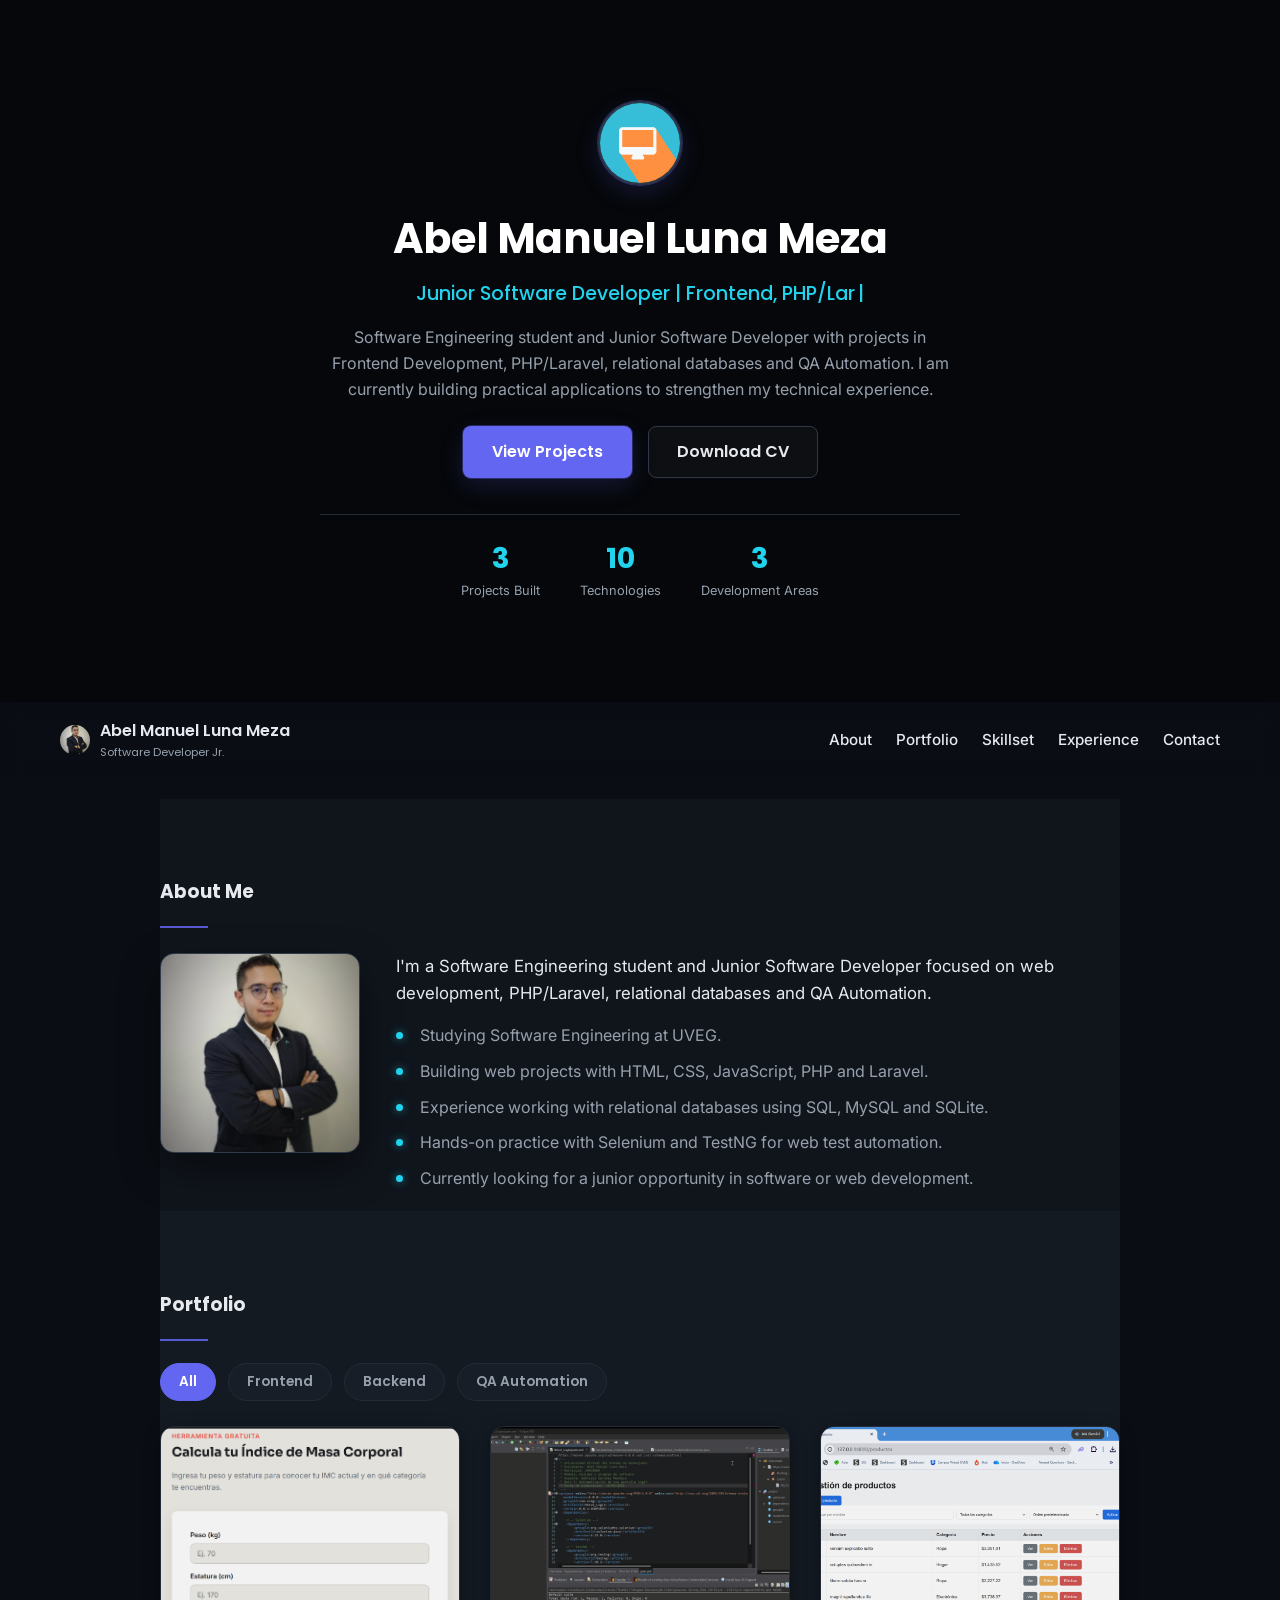
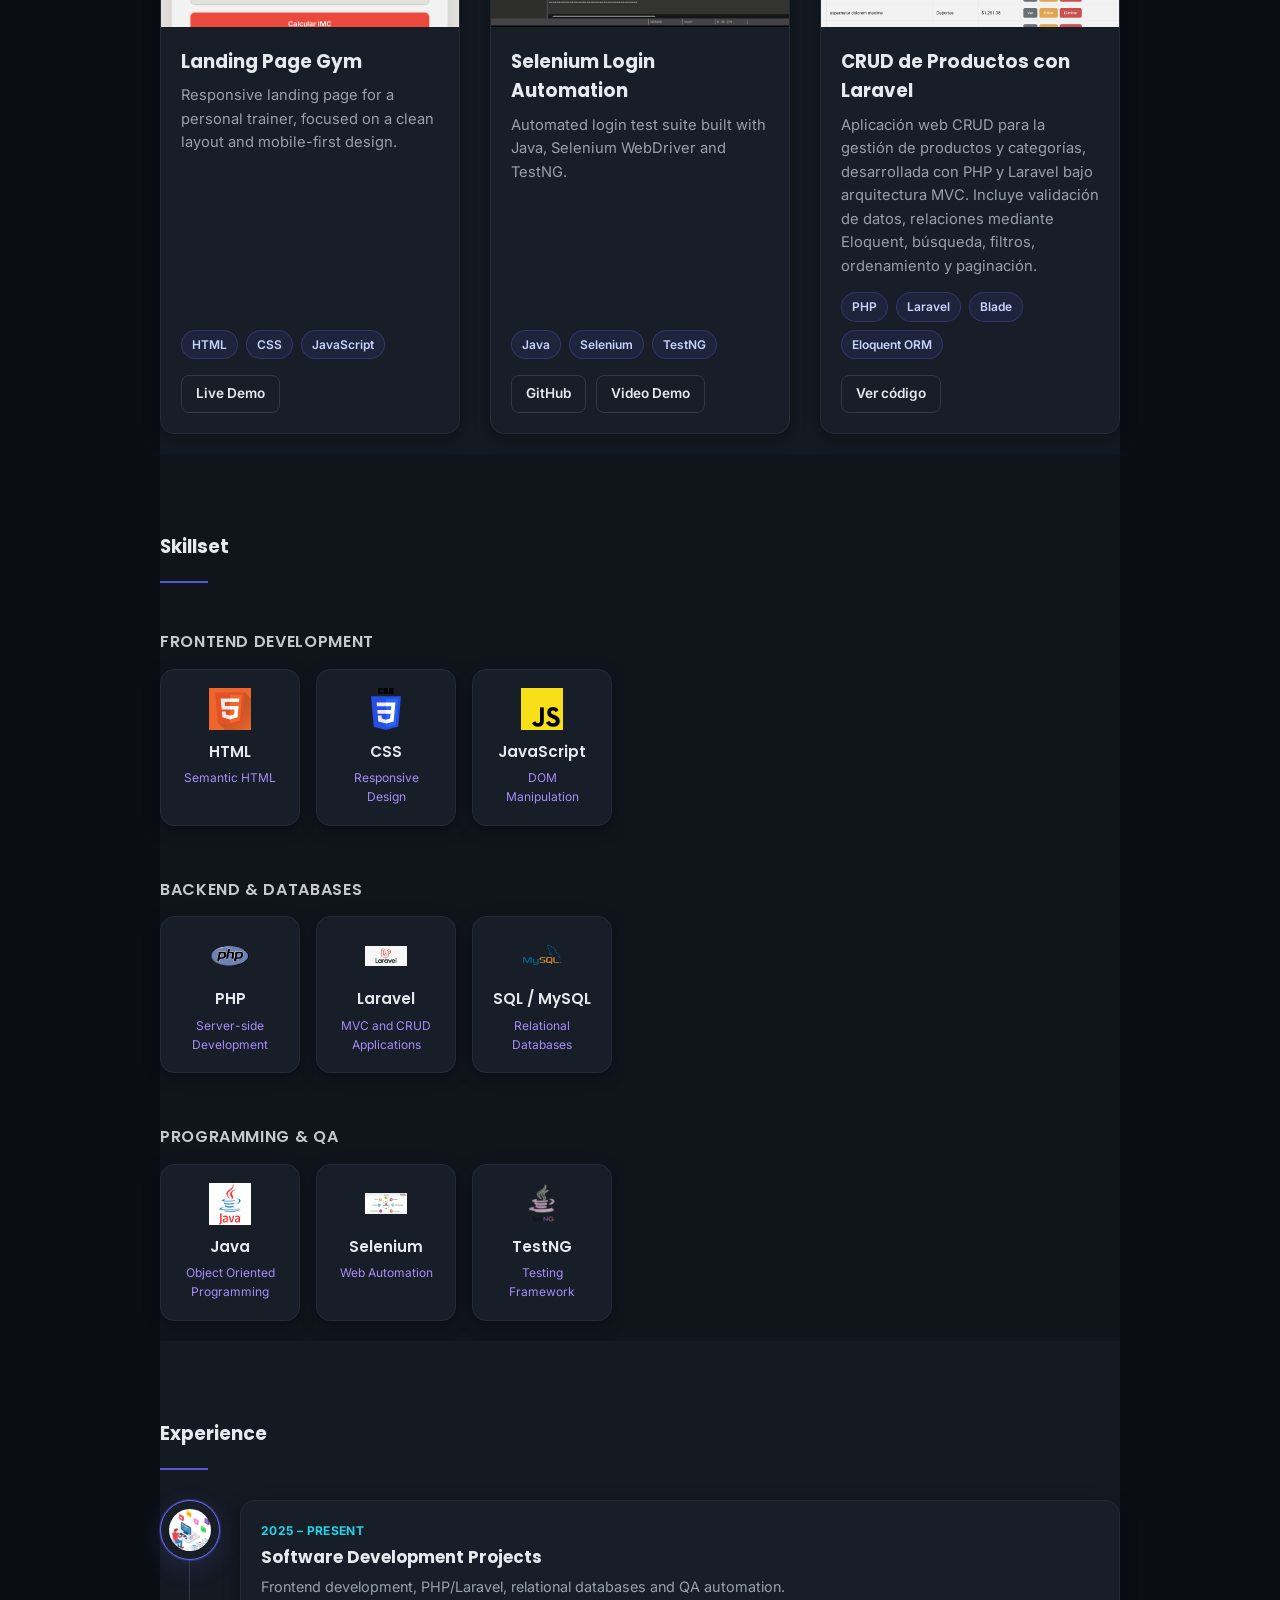
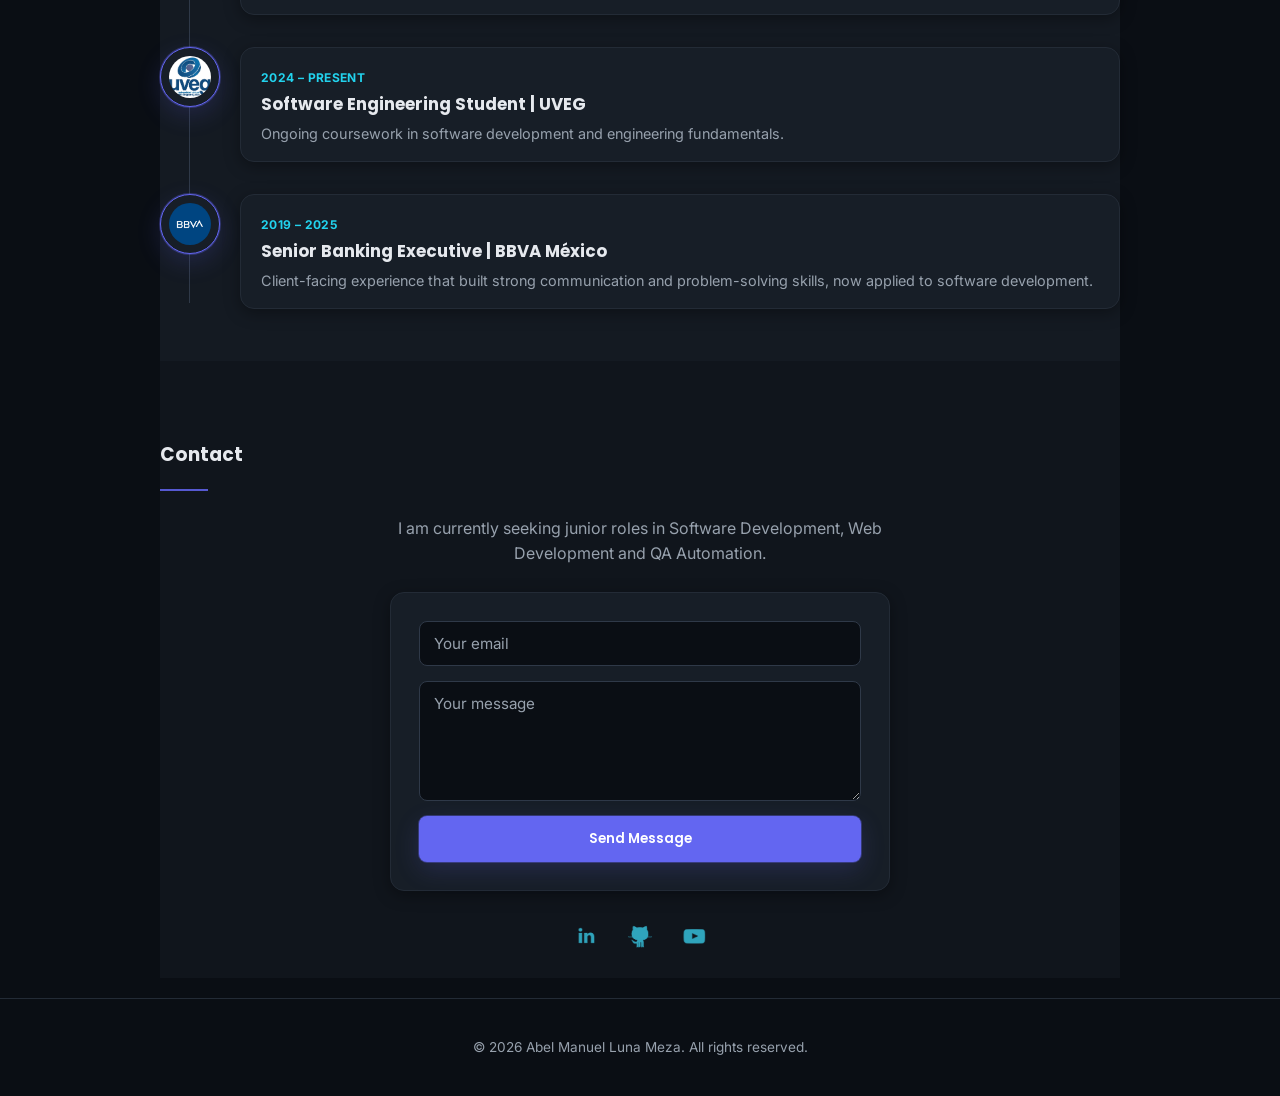
<file: index.html>
<!DOCTYPE html>
<html lang="en">
<head>
    <meta charset="UTF-8"/>
    <meta name="viewport" content="width=device-width, initial-scale=1.0"/>
    <title>Abel Manuel Luna Meza | Desarrollador de Software Jr. | Frontend, PHP/Laravel y QA</title>
    <meta name="description" content="Portafolio de Abel Manuel Luna Meza, desarrollador de software Jr. con proyectos en frontend, PHP, Laravel, bases de datos y automatización de pruebas."/>

    <meta property="og:title" content="Abel Manuel Luna Meza | Desarrollador de Software Jr."/>
    <meta property="og:description" content="Proyectos de desarrollo web, PHP/Laravel, bases de datos y automatización de pruebas."/>   
    <meta property="og:type" content="website"/>
    <meta property="og:image" content="./Imagenes Portafolio/img/logos/large.png"/>

    <link rel="icon" type="image/png" href="./Imagenes Portafolio/img/logos/large.png"/>

    <link rel="preconnect" href="https://fonts.googleapis.com">
    <link rel="preconnect" href="https://fonts.gstatic.com" crossorigin>
    <link href="https://fonts.googleapis.com/css2?family=Poppins:wght@500;600;700&family=Inter:wght@400;500;600&display=swap" rel="stylesheet">

    <link rel="stylesheet" href="Style.css">
</head>
<body>

<a href="#home" class="skip-link">Skip to content</a>

<header id="home" class="hero">
    <video autoplay loop muted playsinline class="video-bg">
        <source src="./Multimedia/Video Headder/174086-850404739_small.mp4" type="video/mp4" />
    </video>

    <div class="hero-content">
        <img class="circle profile-img" src="./Imagenes Portafolio/img/logos/large.png" alt="Portfolio logo" />
        <h1>Abel Manuel Luna Meza</h1>
        <h2 id="typing-title" class="hero-role"></h2>

        <p class="hero-description">
            Software Engineering student and Junior Software Developer with projects in
             Frontend Development, PHP/Laravel, relational databases and QA Automation.
            I am currently building practical applications to strengthen my technical experience.
        </p>

        <div class="hero-buttons">
            <a href="#portfolio" class="btn btn-primary">View Projects</a>
            <a href="./Multimedia/CV/Abel_Luna_CV.pdf" class="btn btn-outline" download>Download CV</a>
        </div>

        <div class="hero-stats">
            <div class="stat-item">
                <span class="stat-number" data-target="3">0</span>
                <span class="stat-label">Projects Built</span>
            </div>
            <div class="stat-item">
                <span class="stat-number" data-target="10">0</span>
                <span class="stat-label">Technologies</span>
            </div>
            <div class="stat-item">
                <span class="stat-number" data-target="3">0</span>
                <span class="stat-label">Development Areas</span>
            </div>
        </div>
    </div>
</header>

<nav id="navbar">
    <div class="nav-container">
        <a href="#home" class="nav-logo">
            <img class="circle" src="./Multimedia/Imagenes/Perfil.jpeg" width="30" height="30" alt="Abel Manuel Luna Meza" />
            <span>Abel Manuel Luna Meza <small>Software Developer Jr.</small></span>
        </a>

        <button id="menu-toggle" class="menu-toggle" aria-label="Toggle navigation menu" aria-expanded="false" aria-controls="nav-links">
            <span></span><span></span><span></span>
        </button>

        <ul class="nav-links" id="nav-links">
            <li><a href="#about">About</a></li>
            <li><a href="#portfolio">Portfolio</a></li>
            <li><a href="#skillset">Skillset</a></li>
            <li><a href="#experience">Experience</a></li>
            <li><a href="#contact">Contact</a></li>
        </ul>
    </div>
</nav>

<main class="container">

    <section id="about" class="reveal">
        <h3>About Me</h3>
        <hr/>

        <div class="about-grid">
            <img class="about-img" src="./Multimedia/Imagenes/Perfil.jpeg" alt="Abel Manuel Luna Meza" loading="lazy"/>

            <div class="about-text">
                <p>
                     I'm a Software Engineering student and Junior Software Developer focused on web development, PHP/Laravel, relational databases and QA Automation.
                </p>
                    <ul class="about-list">
                        <li>Studying Software Engineering at UVEG.</li>
                        <li>Building web projects with HTML, CSS, JavaScript, PHP and Laravel.</li>
                        <li>Experience working with relational databases using SQL, MySQL and SQLite.</li>
                        <li>Hands-on practice with Selenium and TestNG for web test automation.</li>
                        <li>Currently looking for a junior opportunity in software or web development.</li>
                    </ul>
            </div>
        </div>
    </section>

    <section id="portfolio" class="reveal">
        <h3>Portfolio</h3>
        <hr/>

        <div class="filter-buttons" role="group" aria-label="Filter projects by category">
            <button class="filter-btn active" data-filter="all">All</button>
            <button class="filter-btn" data-filter="frontend">Frontend</button>
            <button class="filter-btn" data-filter="backend">Backend</button>
            <button class="filter-btn" data-filter="qa">QA Automation</button>
        </div>

        <div class="project-grid">

            <div class="project-item" data-category="frontend">
                <img src="./Imagenes Portafolio/img/portfolio/Calculadora IMC.png" alt="Landing Page Gym project screenshot" loading="lazy">

                <div class="project-info">
                    <h4>Landing Page Gym</h4>
                    <p>Responsive landing page for a personal trainer, focused on a clean layout and mobile-first design.</p>
                    <div class="tech-tags">
                        <span>HTML</span><span>CSS</span><span>JavaScript</span>
                    </div>
                    <div class="project-buttons">
                        <a href="https://lunam350.github.io/fitness-trainer-landing-page/" target="_blank" rel="noopener" aria-label="View Landing Page Gym live demo">Live Demo</a>
                    </div>
                </div>
            </div>

            <div class="project-item" data-category="qa">
                <img src="./Imagenes Portafolio/img/portfolio/Automatizacion.png" alt="Selenium Login Automation project screenshot" loading="lazy">

                <div class="project-info">
                    <h4>Selenium Login Automation</h4>
                    <p>Automated login test suite built with Java, Selenium WebDriver and TestNG.</p>
                    <div class="tech-tags">
                        <span>Java</span><span>Selenium</span><span>TestNG</span>
                    </div>
                    <div class="project-buttons">
                        <a href="https://github.com/lunam350/selenium-login-automation" target="_blank" rel="noopener" aria-label="View Selenium Login Automation source on GitHub">GitHub</a>
                        <a href="https://youtu.be/UbXfPNWPZKs" target="_blank" rel="noopener" aria-label="Watch Selenium Login Automation demo video">Video Demo</a>
                    </div>
                </div>
            </div>

             <div class="project-item" data-category="backend">
                <img src="./Imagenes Portafolio/img/portfolio/crud-laravel.png" alt="CRUD de Productos con Laravel project screenshot" loading="lazy">

                <div class="project-info">
                    <h4>CRUD de Productos con Laravel</h4>
                    <p>Aplicación web CRUD para la gestión de productos y categorías, desarrollada con PHP y Laravel bajo arquitectura MVC. Incluye validación de datos, relaciones mediante Eloquent, búsqueda, filtros, ordenamiento y paginación.</p>
                    <div class="tech-tags">
                        <span>PHP</span><span>Laravel</span><span>Blade</span><span>Eloquent ORM</span>
                    </div>
                    <div class="project-buttons">
                        <a href="https://github.com/lunam350/crud-productos-laravel" 
                            target="_blank" 
                            rel="noopener noreferrer" 
                            aria-label="View CRUD de Productos con Laravel source code on GitHub">
                            Ver código
                        </a>
                    </div>
                </div>
            </div>
            
        </div>
    </section>

    <section id="skillset" class="reveal">
        <h3>Skillset</h3>
        <hr/>

        <div class="skill-container">
            <div class="skill-category">
                <h4>Frontend Development</h4>
                <div class="skill-cards">
                    <div class="skill-card">
                        <img src="./Imagenes Portafolio/img/skillset/html.svg" alt="HTML" loading="lazy">
                        <span class="skill-name">HTML</span>
                        <span class="skill-subtitle">Semantic HTML</span>
                    </div>
                    <div class="skill-card">
                        <img src="./Imagenes Portafolio/img/skillset/css.svg" alt="CSS" loading="lazy">
                        <span class="skill-name">CSS</span>
                        <span class="skill-subtitle">Responsive Design</span>
                    </div>
                    <div class="skill-card">
                        <img src="./Imagenes Portafolio/img/skillset/JSc.png" alt="JavaScript" loading="lazy">
                        <span class="skill-name">JavaScript</span>
                        <span class="skill-subtitle">DOM Manipulation</span>
                    </div>
                </div>
            </div>

            <div class="skill-category">
                <h4>Backend &amp; Databases</h4>

                <div class="skill-cards">
                    <div class="skill-card">
                        <img src="./Imagenes Portafolio/img/skillset/php.png" alt="PHP" loading="lazy">
                        <span class="skill-name">PHP</span>
                        <span class="skill-subtitle">Server-side Development</span>
                    </div>

                    <div class="skill-card">
                        <img src="./Imagenes Portafolio/img/skillset/laravel.png" alt="Laravel" loading="lazy">
                        <span class="skill-name">Laravel</span>
                        <span class="skill-subtitle">MVC and CRUD Applications</span>
                    </div>

                    <div class="skill-card">
                        <img src="./Imagenes Portafolio/img/skillset/mysql-5-logo-png-transparent.png" alt="SQL / MySQL" loading="lazy">
                        <span class="skill-name">SQL / MySQL</span>
                        <span class="skill-subtitle">Relational Databases</span>
                    </div>
                </div>
            </div>

            <div class="skill-category">
                <h4>Programming &amp; QA</h4>
                <div class="skill-cards">
                    <div class="skill-card">
                        <img src="./Imagenes Portafolio/img/skillset/images.png" alt="Java" loading="lazy">
                        <span class="skill-name">Java</span>
                        <span class="skill-subtitle">Object Oriented Programming</span>
                    </div>
                    <div class="skill-card">
                        <img src="./Imagenes Portafolio/img/skillset/selenium.jpeg" alt="Selenium" loading="lazy">
                        <span class="skill-name">Selenium</span>
                        <span class="skill-subtitle">Web Automation</span>
                    </div>
                    <div class="skill-card">
                        <img src="./Imagenes Portafolio/img/skillset/testng.png" alt="TestNG" loading="lazy">
                        <span class="skill-name">TestNG</span>
                        <span class="skill-subtitle">Testing Framework</span>
                    </div>
                </div>
            </div>
        </div>
    </section>

    <section id="experience" class="reveal">
        <h3>Experience</h3>
        <hr/>

        <ul class="timeline">
            <li class="timeline-item">
                <img src="./Imagenes Portafolio/img/experience/desarrollo.png" alt="Frontend Development" loading="lazy">
                <div class="timeline-content">
                    <span class="timeline-date">2025 &ndash; Present</span>
                    <h4>Software Development Projects</h4>
                    <p>Frontend development, PHP/Laravel, relational databases and QA automation.</p>
                </div>
            </li>

            <li class="timeline-item">
                <img src="./Imagenes Portafolio/img/experience/UVEG_Logo.jpg" alt="UVEG" loading="lazy">
                <div class="timeline-content">
                    <span class="timeline-date">2024 &ndash; Present</span>
                    <h4>Software Engineering Student | UVEG</h4>
                    <p>Ongoing coursework in software development and engineering fundamentals.</p>
                </div>
            </li>

            <li class="timeline-item">
                <img src="./Imagenes Portafolio/img/experience/bbva.avif" alt="BBVA México" loading="lazy">
                <div class="timeline-content">
                    <span class="timeline-date">2019 &ndash; 2025</span>
                    <h4>Senior Banking Executive | BBVA México</h4>
                    <p>Client-facing experience that built strong communication and problem-solving skills, now applied to software development.</p>
                </div>
            </li>
        </ul>
    </section>

    <section id="contact" class="reveal">
        <h3>Contact</h3>
        <hr/>

        <p class="contact-intro">
            <p class="contact-intro">
    I am currently seeking junior roles in Software Development, Web Development and QA Automation.
        </p>

        <form action="https://formspree.io/f/mayvdgwl" method="POST" class="contact-form">
            <label class="visually-hidden" for="contact-email">Your email</label>
            <input id="contact-email" type="email" name="_replyto" placeholder="Your email" required/>

            <label class="visually-hidden" for="contact-message">Your message</label>
            <textarea id="contact-message" name="message" placeholder="Your message" required></textarea>

            <button type="submit">Send Message</button>
        </form>

        <div class="social-media">
            <a href="https://www.linkedin.com/in/abel-manuel-luna-meza-0614951b8/" target="_blank" rel="noopener" aria-label="Abel's LinkedIn profile"><img src="./Imagenes Portafolio/img/social/linkedin.png" alt="" loading="lazy"/></a>
            <a href="https://github.com/lunam350" target="_blank" rel="noopener" aria-label="Abel's GitHub profile"><img src="./Imagenes Portafolio/img/social/github.png" alt="" loading="lazy"/></a>
            <a href="https://www.youtube.com/@MykelCode350" target="_blank" rel="noopener" aria-label="Abel's YouTube channel"><img src="./Imagenes Portafolio/img/social/youtube.png" alt="" loading="lazy"/></a>
        </div>
    </section>

</main>

<footer class="site-footer">
    <p>&copy; 2026 Abel Manuel Luna Meza. All rights reserved.</p>
</footer>

<button id="back-to-top" aria-label="Back to top">&uarr;</button>

<script src="script.js"></script>
</body>
</html>
</file>
<file: Style.css>
/* =========================================================
   1. DESIGN TOKENS — Linear / Vercel inspired dark theme
   ========================================================= */
:root {
    --primary: #6366f1;
    --primary-hover: #818cf8;
    --secondary: #a78bfa;
    --accent: #22d3ee;

    --bg-base: #0a0e14;
    --bg-surface: #10151c;
    --bg-surface-alt: #141a22;
    --bg-elevated: #171e27;

    --border-color: #232b36;
    --border-color-strong: #2f3948;

    --text-main: #e6e9ee;
    --text-muted: #97a1ad;

    --ink: #05070a;
    --surface: #10151c;
    --surface-alt: #141a22;

    --radius-sm: 8px;
    --radius: 14px;
    --shadow-sm: 0 4px 16px rgba(0, 0, 0, 0.35);
    --shadow-md: 0 16px 40px rgba(0, 0, 0, 0.45);
    --glow-primary: 0 0 0 1px rgba(99, 102, 241, 0.35), 0 8px 24px rgba(99, 102, 241, 0.18);

    --transition: 0.3s ease;

    --font-heading: 'Poppins', 'Segoe UI', sans-serif;
    --font-body: 'Inter', 'Segoe UI', sans-serif;
}

/* =========================================================
   2. RESET & BASE
   ========================================================= */
* { box-sizing: border-box; }

html {
    scroll-behavior: smooth;
}

body {
    font-family: var(--font-body);
    margin: 0;
    line-height: 1.6;
    background-color: var(--bg-base);
    color: var(--text-main);
}

h1, h2, h3, h4 {
    font-family: var(--font-heading);
    color: var(--text-main);
}

.container {
    max-width: 1000px;
    margin: auto;
    padding: 20px;
}

.circle { border-radius: 50%; }

hr {
    border: none;
    border-top: 2px solid var(--primary);
    width: 48px;
    margin: 10px 0 0;
    opacity: 0.85;
}

/* Sections get scroll offset so the sticky navbar doesn't cover anchors */
section {
    scroll-margin-top: 90px;
    padding: 60px 0 20px;
}

/* Subtle alternating background tones between sections (no pure white/black) */
#about { background-color: var(--bg-surface); }
#portfolio { background-color: var(--bg-surface-alt); }
#skillset { background-color: var(--bg-surface); }
#experience { background-color: var(--bg-surface-alt); }
#contact { background-color: var(--bg-surface); }

/* Accessibility helpers */
.visually-hidden {
    position: absolute;
    width: 1px; height: 1px;
    padding: 0; margin: -1px;
    overflow: hidden;
    clip: rect(0, 0, 0, 0);
    white-space: nowrap;
    border: 0;
}

.skip-link {
    position: absolute;
    left: -999px;
    top: auto;
    background: var(--primary);
    color: #fff;
    padding: 10px 16px;
    z-index: 1000;
    border-radius: var(--radius-sm);
}

.skip-link:focus {
    left: 10px;
    top: 10px;
}

a:focus-visible,
button:focus-visible,
input:focus-visible,
textarea:focus-visible {
    outline: 2px solid var(--accent);
    outline-offset: 2px;
}

/* Scroll-reveal animation */
.reveal {
    opacity: 0;
    transform: translateY(20px);
    transition: opacity 0.6s ease, transform 0.6s ease;
}

.reveal.visible {
    opacity: 1;
    transform: translateY(0);
}

@media (prefers-reduced-motion: reduce) {
    .reveal { opacity: 1; transform: none; transition: none; }
    html { scroll-behavior: auto; }
}

/* =========================================================
   3. BUTTONS
   ========================================================= */
.btn {
    display: inline-block;
    padding: 12px 28px;
    border-radius: var(--radius-sm);
    font-weight: 600;
    font-family: var(--font-heading);
    text-decoration: none;
    transition: transform var(--transition), box-shadow var(--transition), background var(--transition), border-color var(--transition);
    border: 1px solid transparent;
}

.btn-primary {
    background: var(--primary);
    color: #fff;
    box-shadow: var(--glow-primary);
}

.btn-primary:hover {
    background: var(--primary-hover);
    transform: translateY(-2px);
    box-shadow: 0 0 0 1px rgba(129, 140, 248, 0.45), 0 10px 28px rgba(99, 102, 241, 0.28);
}

.btn-outline {
    background: rgba(255, 255, 255, 0.03);
    color: var(--text-main);
    border-color: var(--border-color-strong);
}

.btn-outline:hover {
    background: rgba(255, 255, 255, 0.06);
    border-color: var(--secondary);
    transform: translateY(-2px);
}

/* =========================================================
   4. HERO
   ========================================================= */
.hero {
    position: relative;
    min-height: 78vh;
    display: flex;
    align-items: center;
    justify-content: center;
    overflow: hidden;
    color: #fff;
    text-align: center;
    background-color: var(--ink);
    padding: 40px 20px;
}

.video-bg {
    position: absolute;
    top: 50%; left: 50%;
    min-width: 100%; min-height: 100%;
    width: auto; height: auto;
    z-index: 1;
    transform: translate(-50%, -50%);
    filter: brightness(0.22) saturate(1.05);
    object-fit: cover;
}

.hero::after {
    content: "";
    position: absolute;
    inset: 0;
    z-index: 2;
    background: linear-gradient(180deg, rgba(5, 7, 10, 0.45) 0%, rgba(5, 7, 10, 0.88) 100%);
}

.hero-content {
    position: relative;
    z-index: 10;
    max-width: 640px;
}

.hero-content .profile-img {
    width: 84px;
    height: 84px;
    object-fit: cover;
    border: 2px solid var(--border-color-strong);
    box-shadow: var(--glow-primary);
    margin-bottom: 14px;
}

.hero-content h1 {
    font-size: 2.6rem;
    margin: 0 0 6px;
    color: #fff;
    letter-spacing: -0.01em;
}

.hero-role {
    font-size: 1.2rem;
    font-weight: 500;
    color: var(--accent);
    min-height: 1.6em;
    margin: 0 0 16px;
}

.hero-role::after {
    content: "|";
    margin-left: 3px;
    animation: blink 1s step-start infinite;
}

@keyframes blink {
    50% { opacity: 0; }
}

.hero-description {
    font-size: 1rem;
    color: var(--text-muted);
    margin-bottom: 24px;
}

.hero-buttons {
    display: flex;
    gap: 16px;
    justify-content: center;
    flex-wrap: wrap;
    margin-bottom: 36px;
}

.hero-stats {
    display: flex;
    justify-content: center;
    gap: 40px;
    flex-wrap: wrap;
    border-top: 1px solid var(--border-color);
    padding-top: 20px;
}

.stat-item {
    display: flex;
    flex-direction: column;
}

.stat-number {
    font-family: var(--font-heading);
    font-size: 1.8rem;
    font-weight: 700;
    color: var(--accent);
}

.stat-label {
    font-size: 0.8rem;
    color: var(--text-muted);
}

/* =========================================================
   5. NAVBAR — shrinks + blurs on scroll, like a modern app
   ========================================================= */
#navbar {
    background: rgba(10, 14, 20, 0.7);
    backdrop-filter: blur(10px);
    -webkit-backdrop-filter: blur(10px);
    padding: 16px 0;
    box-shadow: none;
    border-bottom: 1px solid transparent;
    position: sticky;
    top: 0;
    z-index: 100;
    transition: background var(--transition), padding var(--transition), box-shadow var(--transition), border-color var(--transition);
}

#navbar.scrolled {
    background-color: rgba(10, 14, 20, 0.85);
    backdrop-filter: blur(14px);
    -webkit-backdrop-filter: blur(14px);
    padding: 8px 0;
    box-shadow: 0 8px 24px rgba(0, 0, 0, 0.3);
    border-bottom: 1px solid var(--border-color);
}

#navbar.scrolled a,
#navbar.scrolled span {
    color: var(--text-main);
}

.nav-container {
    display: flex;
    justify-content: space-between;
    align-items: center;
    max-width: 1200px;
    margin: auto;
    padding: 0 20px;
}

.nav-logo {
    display: flex;
    align-items: center;
    gap: 10px;
    text-decoration: none;
    color: var(--text-main);
    font-weight: 600;
    font-family: var(--font-heading);
}

.nav-logo small {
    display: block;
    font-weight: 400;
    color: var(--text-muted);
    font-size: 0.7rem;
}

.nav-links {
    list-style: none;
    display: flex;
    gap: 24px;
    margin: 0;
    padding: 0;
}

.nav-links a {
    text-decoration: none;
    color: var(--text-main);
    font-weight: 500;
    font-size: 0.95rem;
    position: relative;
    padding-bottom: 4px;
    transition: color var(--transition);
}

.nav-links a:hover {
    color: var(--primary-hover);
}

.nav-links a::after {
    content: "";
    position: absolute;
    left: 0; bottom: 0;
    width: 0;
    height: 2px;
    background: var(--accent);
    transition: width var(--transition);
}

.nav-links a:hover::after,
.nav-links a.active-link::after {
    width: 100%;
}

.nav-links a.active-link {
    color: var(--accent);
}

.menu-toggle {
    display: none;
    flex-direction: column;
    justify-content: center;
    gap: 5px;
    width: 30px;
    height: 24px;
    background: none;
    border: none;
    cursor: pointer;
    padding: 0;
}

.menu-toggle span {
    display: block;
    height: 2px;
    width: 100%;
    background: var(--text-main);
    border-radius: 2px;
    transition: transform var(--transition), opacity var(--transition), background var(--transition);
}

/* Animación hamburguesa -> X */
.menu-toggle.open span:nth-child(1) {
    transform: translateY(7px) rotate(45deg);
}

.menu-toggle.open span:nth-child(2) {
    opacity: 0;
}

.menu-toggle.open span:nth-child(3) {
    transform: translateY(-7px) rotate(-45deg);
}

/* =========================================================
   6. ABOUT
   ========================================================= */
.about-grid {
    display: grid;
    grid-template-columns: 200px 1fr;
    gap: 36px;
    align-items: start;
    margin-top: 25px;
}

.about-img {
    width: 100%;
    aspect-ratio: 1 / 1;
    object-fit: cover;
    border-radius: var(--radius);
    border: 1px solid var(--border-color-strong);
    box-shadow: var(--shadow-md);
}

.about-text p {
    font-size: 1.05rem;
    margin-top: 0;
    color: var(--text-main);
}

.about-list {
    list-style: none;
    padding: 0;
    margin: 0;
    display: flex;
    flex-direction: column;
    gap: 10px;
}

.about-list li {
    padding-left: 24px;
    position: relative;
    color: var(--text-muted);
}

.about-list li::before {
    content: "";
    position: absolute;
    left: 0;
    top: 9px;
    width: 7px;
    height: 7px;
    background: var(--accent);
    border-radius: 50%;
    box-shadow: 0 0 8px rgba(34, 211, 238, 0.6);
}

/* =========================================================
   7. PORTFOLIO
   ========================================================= */
.filter-buttons {
    display: flex;
    gap: 12px;
    flex-wrap: wrap;
    margin: 22px 0 6px;
}

.filter-btn {
    background: var(--bg-elevated);
    border: 1px solid var(--border-color);
    color: var(--text-muted);
    padding: 8px 18px;
    border-radius: 999px;
    font-family: var(--font-heading);
    font-size: 0.85rem;
    font-weight: 600;
    cursor: pointer;
    transition: background var(--transition), color var(--transition), border-color var(--transition);
}

.filter-btn:hover {
    border-color: var(--secondary);
    color: var(--text-main);
}

.filter-btn.active {
    background: var(--primary);
    border-color: var(--primary);
    color: #fff;
}

.project-grid {
    display: grid;
    grid-template-columns: repeat(auto-fit, minmax(300px, 1fr));
    gap: 30px;
    margin-top: 25px;
}

.project-item {
    background: var(--bg-elevated);
    border: 1px solid var(--border-color);
    border-radius: var(--radius);
    overflow: hidden;
    box-shadow: var(--shadow-sm);
    transition: transform var(--transition), box-shadow var(--transition), border-color var(--transition);
    display: flex;
    flex-direction: column;
    height: 100%;
}

.project-item:hover {
    transform: translateY(-6px) scale(1.01);
    border-color: var(--border-color-strong);
    box-shadow: var(--glow-primary), var(--shadow-md);
}

.project-item.hidden {
    display: none;
}

.project-item img {
    width: 100%;
    height: 200px;
    object-fit: cover;
    display: block;
    filter: saturate(0.95) brightness(0.95);
}

.project-info {
    padding: 20px;
    display: flex;
    flex-direction: column;
    flex-grow: 1;
}

.project-item h4 {
    margin: 0 0 8px;
    font-size: 1.15rem;
}

.project-info p {
    color: var(--text-muted);
    font-size: 0.92rem;
    margin: 0 0 14px;
    flex-grow: 1;
}

.tech-tags {
    display: flex;
    flex-wrap: wrap;
    gap: 8px;
    margin-bottom: 16px;
}

.tech-tags span {
    background: rgba(99, 102, 241, 0.1);
    border: 1px solid rgba(99, 102, 241, 0.25);
    color: #c7d2fe;
    font-size: 0.75rem;
    font-weight: 600;
    padding: 4px 10px;
    border-radius: 999px;
}

.project-buttons {
    display: flex;
    gap: 10px;
    flex-wrap: wrap;
}

.project-buttons a {
    text-decoration: none;
    font-size: 0.85rem;
    font-weight: 600;
    color: var(--text-main);
    border: 1px solid var(--border-color-strong);
    padding: 7px 14px;
    border-radius: var(--radius-sm);
    transition: background var(--transition), border-color var(--transition), color var(--transition), transform var(--transition);
}

.project-buttons a:hover {
    background: var(--primary);
    border-color: var(--primary);
    color: #fff;
    transform: translateY(-2px);
}

/* =========================================================
   8. SKILLSET — badge-style cards
   ========================================================= */
.skill-container {
    display: flex;
    flex-direction: column;
    gap: 30px;
    margin-top: 25px;
}

.skill-category h4 {
    margin-bottom: 14px;
    color: var(--text-main);
    font-size: 1rem;
    text-transform: uppercase;
    letter-spacing: 0.04em;
    font-weight: 600;
    opacity: 0.85;
}

.skill-cards {
    display: flex;
    flex-wrap: wrap;
    gap: 16px;
}

.skill-card {
    background: var(--bg-elevated);
    border: 1px solid var(--border-color);
    border-radius: var(--radius);
    box-shadow: var(--shadow-sm);
    padding: 18px 20px;
    display: flex;
    flex-direction: column;
    align-items: center;
    text-align: center;
    width: 140px;
    transition: transform var(--transition), box-shadow var(--transition), border-color var(--transition);
}

.skill-card:hover {
    transform: translateY(-5px) scale(1.02);
    border-color: var(--primary);
    box-shadow: var(--glow-primary);
}

.skill-card img {
    width: 42px;
    height: 42px;
    object-fit: contain;
    margin-bottom: 10px;
}

.skill-name {
    font-family: var(--font-heading);
    font-weight: 600;
    font-size: 0.95rem;
    color: var(--text-main);
}

.skill-subtitle {
    font-size: 0.75rem;
    color: var(--secondary);
    margin-top: 4px;
}

/* =========================================================
   9. EXPERIENCE — TIMELINE
   ========================================================= */
.timeline {
    list-style: none;
    padding: 0;
    margin: 30px 0 0;
    position: relative;
}

.timeline::before {
    content: "";
    position: absolute;
    left: 29px;
    top: 6px;
    bottom: 6px;
    width: 1px;
    background: var(--border-color-strong);
}

.timeline-item {
    display: flex;
    gap: 20px;
    align-items: flex-start;
    position: relative;
    margin-bottom: 32px;
}

.timeline-item img {
    width: 60px;
    height: 60px;
    object-fit: contain;
    background: var(--bg-elevated);
    border: 1px solid var(--primary);
    border-radius: 50%;
    padding: 8px;
    position: relative;
    z-index: 2;
    flex-shrink: 0;
    box-shadow: var(--glow-primary);
}

.timeline-content {
    background: var(--bg-elevated);
    border: 1px solid var(--border-color);
    border-radius: var(--radius);
    box-shadow: var(--shadow-sm);
    padding: 16px 20px;
    flex-grow: 1;
    transition: border-color var(--transition), transform var(--transition);
}

.timeline-content:hover {
    border-color: var(--border-color-strong);
    transform: translateY(-2px);
}

.timeline-date {
    display: inline-block;
    font-size: 0.75rem;
    font-weight: 700;
    color: var(--accent);
    text-transform: uppercase;
    letter-spacing: 0.03em;
    margin-bottom: 4px;
}

.timeline-content h4 {
    margin: 0 0 4px;
    font-size: 1.05rem;
    color: var(--text-main);
}

.timeline-content p {
    margin: 0;
    color: var(--text-muted);
    font-size: 0.9rem;
}

/* =========================================================
   10. CONTACT — modern SaaS-style form
   ========================================================= */
.contact-intro {
    text-align: center;
    color: var(--text-muted);
    max-width: 500px;
    margin: 20px auto 25px;
}

.contact-form {
    display: flex;
    flex-direction: column;
    gap: 15px;
    max-width: 500px;
    margin: auto;
    background: var(--bg-elevated);
    border: 1px solid var(--border-color);
    border-radius: var(--radius);
    padding: 28px;
    box-shadow: var(--shadow-sm);
}

.contact-form input,
.contact-form textarea {
    padding: 12px 14px;
    border: 1px solid var(--border-color-strong);
    border-radius: var(--radius-sm);
    font-family: var(--font-body);
    font-size: 0.95rem;
    background: var(--bg-base);
    color: var(--text-main);
    transition: border-color var(--transition), box-shadow var(--transition);
}

.contact-form input::placeholder,
.contact-form textarea::placeholder {
    color: var(--text-muted);
}

.contact-form input:focus,
.contact-form textarea:focus {
    border-color: var(--primary);
    box-shadow: 0 0 0 3px rgba(99, 102, 241, 0.18);
    outline: none;
}

.contact-form textarea {
    min-height: 120px;
    resize: vertical;
}

.contact-form button {
    background: var(--primary);
    color: #fff;
    border: none;
    padding: 13px;
    font-weight: 600;
    font-family: var(--font-heading);
    border-radius: var(--radius-sm);
    cursor: pointer;
    transition: background var(--transition), transform var(--transition), box-shadow var(--transition);
    box-shadow: var(--glow-primary);
}

.contact-form button:hover {
    background: var(--primary-hover);
    transform: translateY(-2px);
}

.social-media {
    margin-top: 30px;
    text-align: center;
}

.social-media img {
    width: 30px;
    margin: 0 10px;
    opacity: 0.85;
    transition: transform var(--transition), opacity var(--transition);
}

.social-media a:hover img {
    transform: translateY(-4px);
    opacity: 1;
}

/* =========================================================
   11. FOOTER & BACK TO TOP
   ========================================================= */
.site-footer {
    text-align: center;
    padding: 24px 20px;
    color: var(--text-muted);
    font-size: 0.85rem;
    background: var(--bg-base);
    border-top: 1px solid var(--border-color);
}

#back-to-top {
    position: fixed;
    right: 24px;
    bottom: 24px;
    width: 46px;
    height: 46px;
    border-radius: 50%;
    border: 1px solid var(--border-color-strong);
    background: var(--primary);
    color: #fff;
    font-size: 1.2rem;
    cursor: pointer;
    box-shadow: var(--glow-primary), var(--shadow-md);
    opacity: 0;
    visibility: hidden;
    transform: translateY(10px);
    transition: opacity var(--transition), transform var(--transition), background var(--transition);
    z-index: 200;
}

#back-to-top.visible {
    opacity: 1;
    visibility: visible;
    transform: translateY(0);
}

#back-to-top:hover {
    background: var(--primary-hover);
}

/* =========================================================
   12. RESPONSIVE
   ========================================================= */
@media (max-width: 800px) {
    .about-grid {
        grid-template-columns: 1fr;
    }

    .about-img {
        max-width: 220px;
        margin: 0 auto;
    }
}

@media (max-width: 700px) {
    .menu-toggle {
        display: flex;
    }

    .nav-links {
        position: absolute;
        top: 100%;
        left: 0;
        right: 0;
        background: rgba(10, 14, 20, 0.96);
        backdrop-filter: blur(14px);
        -webkit-backdrop-filter: blur(14px);
        flex-direction: column;
        align-items: center;
        gap: 0;
        max-height: 0;
        overflow: hidden;
        transition: max-height var(--transition);
        border-bottom: 1px solid var(--border-color);
    }

    .nav-links.active {
        max-height: 300px;
    }

    .nav-links li {
        width: 100%;
        text-align: center;
    }

    .nav-links a {
        display: block;
        padding: 14px 0;
    }

    .hero-content h1 {
        font-size: 2rem;
    }

    .hero-stats {
        gap: 24px;
    }
}

@media (max-width: 480px) {
    .hero-buttons {
        flex-direction: column;
        align-items: stretch;
    }

    .skill-card {
        width: 100%;
    }

    .timeline::before {
        left: 24px;
    }

    .timeline-item img {
        width: 48px;
        height: 48px;
    }
}
</file>
